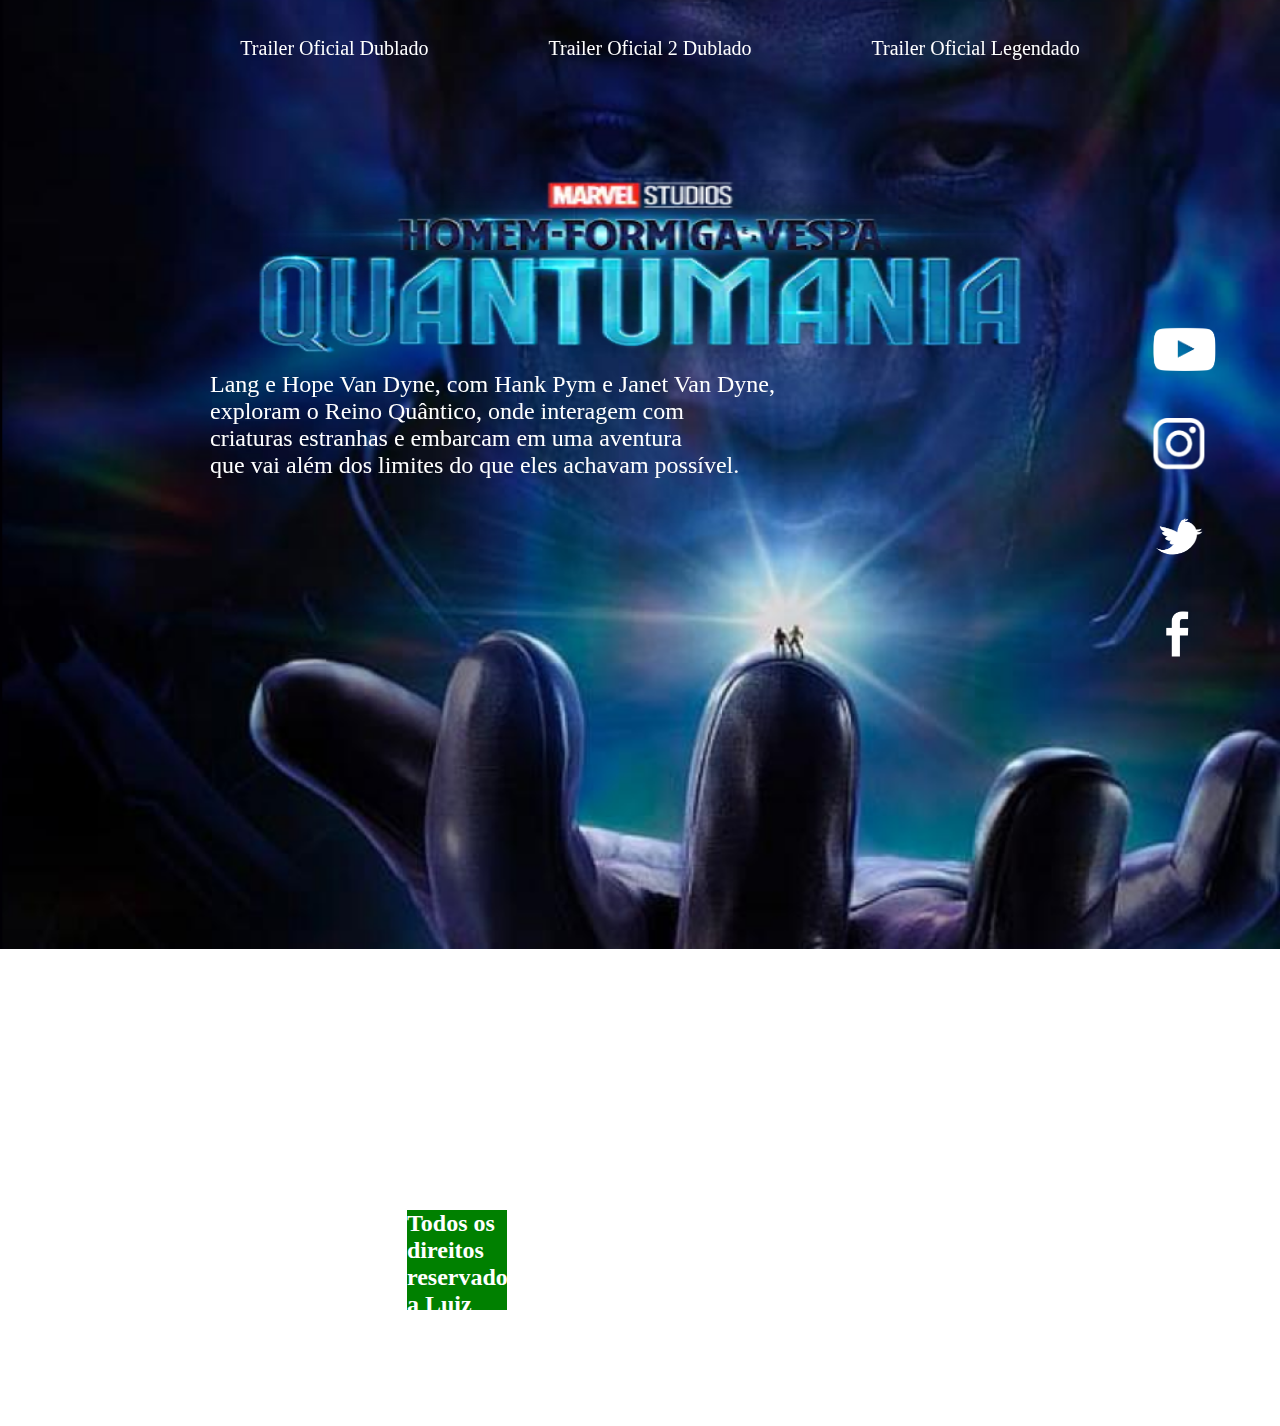
<file: index.html>
<!DOCTYPE html>
<html lang="pt-br">
<head>
    <link rel= "icon" href="https://i.zst.com.br/images/8-coisas-que-todo-fa-da-marvel-ama-photo709589609-44-23-16.jpg">
    <meta name="viewport" content="width=device-width, initial-scale=1.0">
    <link rel="stylesheet" href="./style.css">
    <title>Homem Formiga e a Vespa</title>
</head>
<body>
    <header>
    <nav>
        <ul>
          <li><a href="https://www.youtube.com/embed/6jIz_8tokvg" target="_blank">Trailer Oficial Dublado</a></li>
          <li><a href="https://www.youtube.com/embed/yWqTMHy_-2I" target="_blank">Trailer Oficial 2 Dublado</a></li>
          <li><a href="https://www.youtube.com/embed/Wiqx2kJ8kjk" target="_blank">Trailer Oficial Legendado</a></li>
        </ul>
    </nav>
    </header>
    <main>
        <div class="midias">
            <div class="instagram">
                    <a href = "https://www.instagram.com/marvel/" target="_blank">
                 <img src="./icones/logo-instagram-branco.png" alt="instagram">
                 </a> 
            </div>
            
            <div class="twitter">
                <a href = "https://twitter.com/MarvelStudios" target="_blank">
                    <img src="./icones/twitter.png" alt="twitter">
                    </a> 
            </div>
           
            <div class="youtube-logo">
                    <a href = "https://www.youtube.com/@marvelbr" target="_blank">
                 <img src="./icones/youtube.png" alt="youtube" >
                 </a> 
            </div>
  
            <div class="facebook">
               <a href = "https://www.facebook.com/marvelstudios/" target="_blank">
                    <img src="./icones/facebook.png" alt="facebook" >
                    </a>
            </div>

            <div class="description">
                <img class="logo" src="./Img/logo.png" alt="logo">
                <p class="description__text"> 
                Lang e Hope Van Dyne, com Hank Pym e Janet Van Dyne, 
                exploram o Reino Quântico, onde interagem com 
                criaturas estranhas e embarcam em uma aventura 
                que vai além dos limites do que eles achavam possível.
                </p> 
            </div>
    </main>

    <div class="video-container">
        <div class="video1">
          <iframe width="280" height="155" src="https://www.youtube.com/embed/6jIz_8tokvg" title="Trailer Oficial Dublado" frameborder="0" allow="accelerometer; autoplay; clipboard-write; encrypted-media; gyroscope; picture-in-picture" allowfullscreen></iframe>
        </div>
        <div class="video2">
          <iframe width="280" height="155" src="https://www.youtube.com/embed/yWqTMHy_-2I" title="Trailer Oficial 2 Dublado" frameborder="0" allow="accelerometer; autoplay; clipboard-write; encrypted-media; gyroscope; picture-in-picture" allowfullscreen></iframe>
        </div>
        <div class="video3">          
          <iframe width="280" height="155" src="https://www.youtube.com/embed/Wiqx2kJ8kjk" title="Trailer Oficial Legendado" frameborder="0" allow="accelerometer; autoplay; clipboard-write; encrypted-media; gyroscope; picture-in-picture" allowfullscreen></iframe>
        </div>
      </div>

      <footer><h2 class="creditos">Todos os direitos reservados a Luiz Henrique Vidal Araujo 2023</h2></footer>
    </body>
</html>
</file>
<file: style.css>
* {
    margin: 0;
    padding: 0;
    box-sizing: border-box;
}

body{
    width: 100vh;
    height: 100vh;
    background-repeat: no-repeat;
    overflow: hidden;
    height: 100vh;
    display: flex;
    flex-direction: column;
    justify-content: center;
    align-items: flex-start;
    background-image: url("./Img/background.png");
    padding: 100px 20px 20px 20px;
    background-size: cover;
    background-position: center;
    position: relative;
    grid-template-areas:
    ".logo"
    ".description__text midias"
    ".video-container";
}
a{
    text-decoration: none;
}
header{
    width: 100%;
}
main{
        width: 50%;
        display: grid;
        flex-direction: column;
        align-items: flex-start;
        position: absolute;
        top: 36%;
        left: 6%;
        z-index: 1;
}
.youtube-logo {
    position: fixed;
    top: 32%;
    right: -2%;
    width: 12%;
    padding: 10px;
    bottom: -10%;
    z-index: -1;
}

.instagram {
    position: fixed;
    top: 42%;
    right: 0;
    width: 10%;
    padding: 10px;
}

.twitter {
    position: fixed;
    top: 52%;
    right: 0;
    width: 10%;
    padding: 10px;
}

.facebook {
    position: fixed;
    top: 62%;
    right: -3%;
    width: 14%;
    padding: -5%;
}

img {
    position: absolute;
    top: 40px;
    left: 21%;
    transform: translateX(-50%);
    z-index: 0;
    width: 40%;
}
.logo{
    position: absolute;
    top: -75%;
    left: 130%;
    height: 90%;
    width: 170%;
}
nav {
    font-size: 125%;
    width: 100%;
    position: fixed; 
    top: 3%; 
    align-self: flex-start;
    display: flex;
    justify-content: center;
    z-index: 1;
}

nav ul {
    list-style-type: none;
    margin: 0;
    padding: 0;
    display: flex;
}

nav li {
    margin: 10px;
}

nav a {
    color: white;
    text-decoration: none;
    padding: 10px 50px;
    transition: background-color 0.2s ease;
}

.description__text {
    color: white;
    font-size: 150%;
    max-width: 80%;
    margin: 3% 9%;
    margin-bottom: 10px;
    top: 60%;
    white-space: pre;  
    background-blend-mode: overlay;
}

footer {
    display: flex;
    justify-content: center;
    align-items: end;
    margin-top: 40%;
    margin-left: 45%;
    background-color: blue;
} 
.creditos{
    color: white;
    height: 100px;
    width: 100px;
    background-color: green;
}
.video-container {
    margin-top: 50%;
    display: flex;
    justify-content: space-around;
    align-items: center;
    flex-wrap: wrap;
    margin: 10% -05% 0% 04%;
}
  
.video-container > div {
    margin-top: 110%;
    width: 30%;
    margin-left: 3%;
}
  
.video-container > div > iframe {
    margin-left: 80%;
    width: 90%;
    height: 90%;
}
</file>
